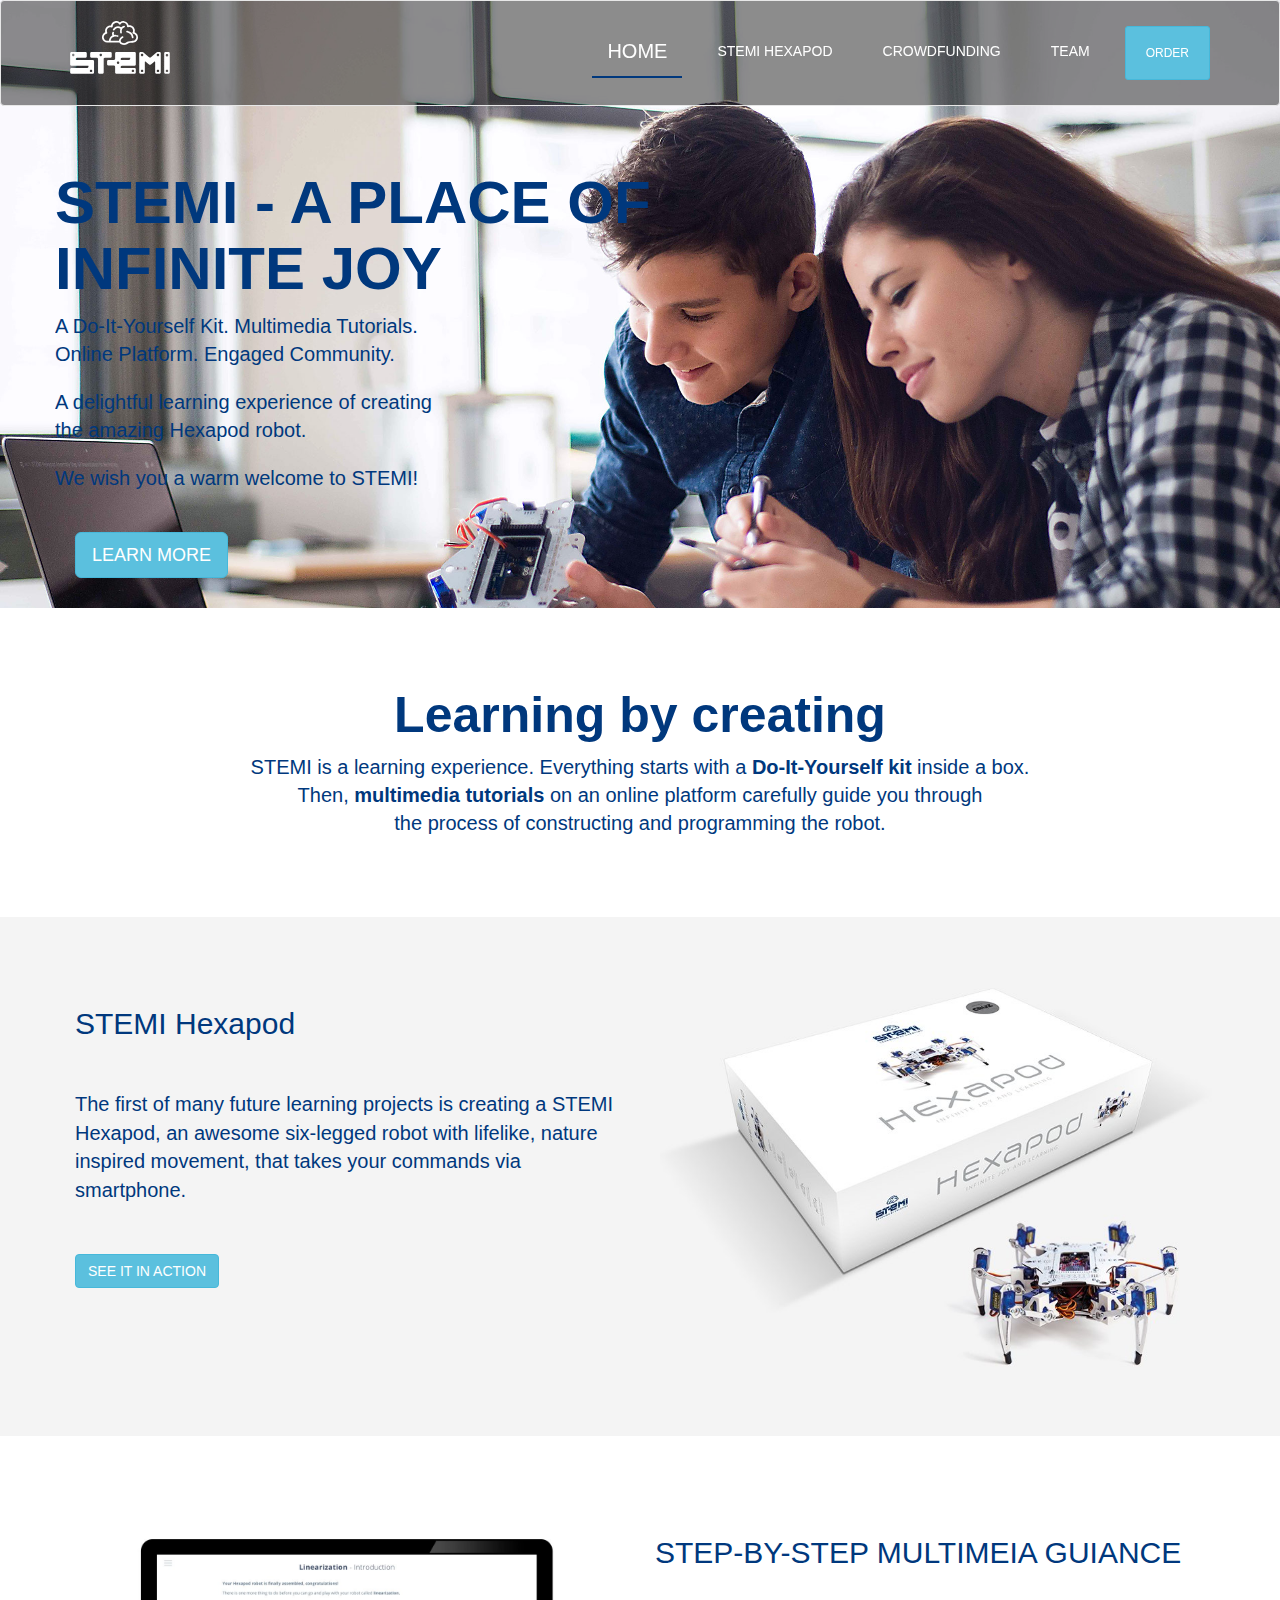
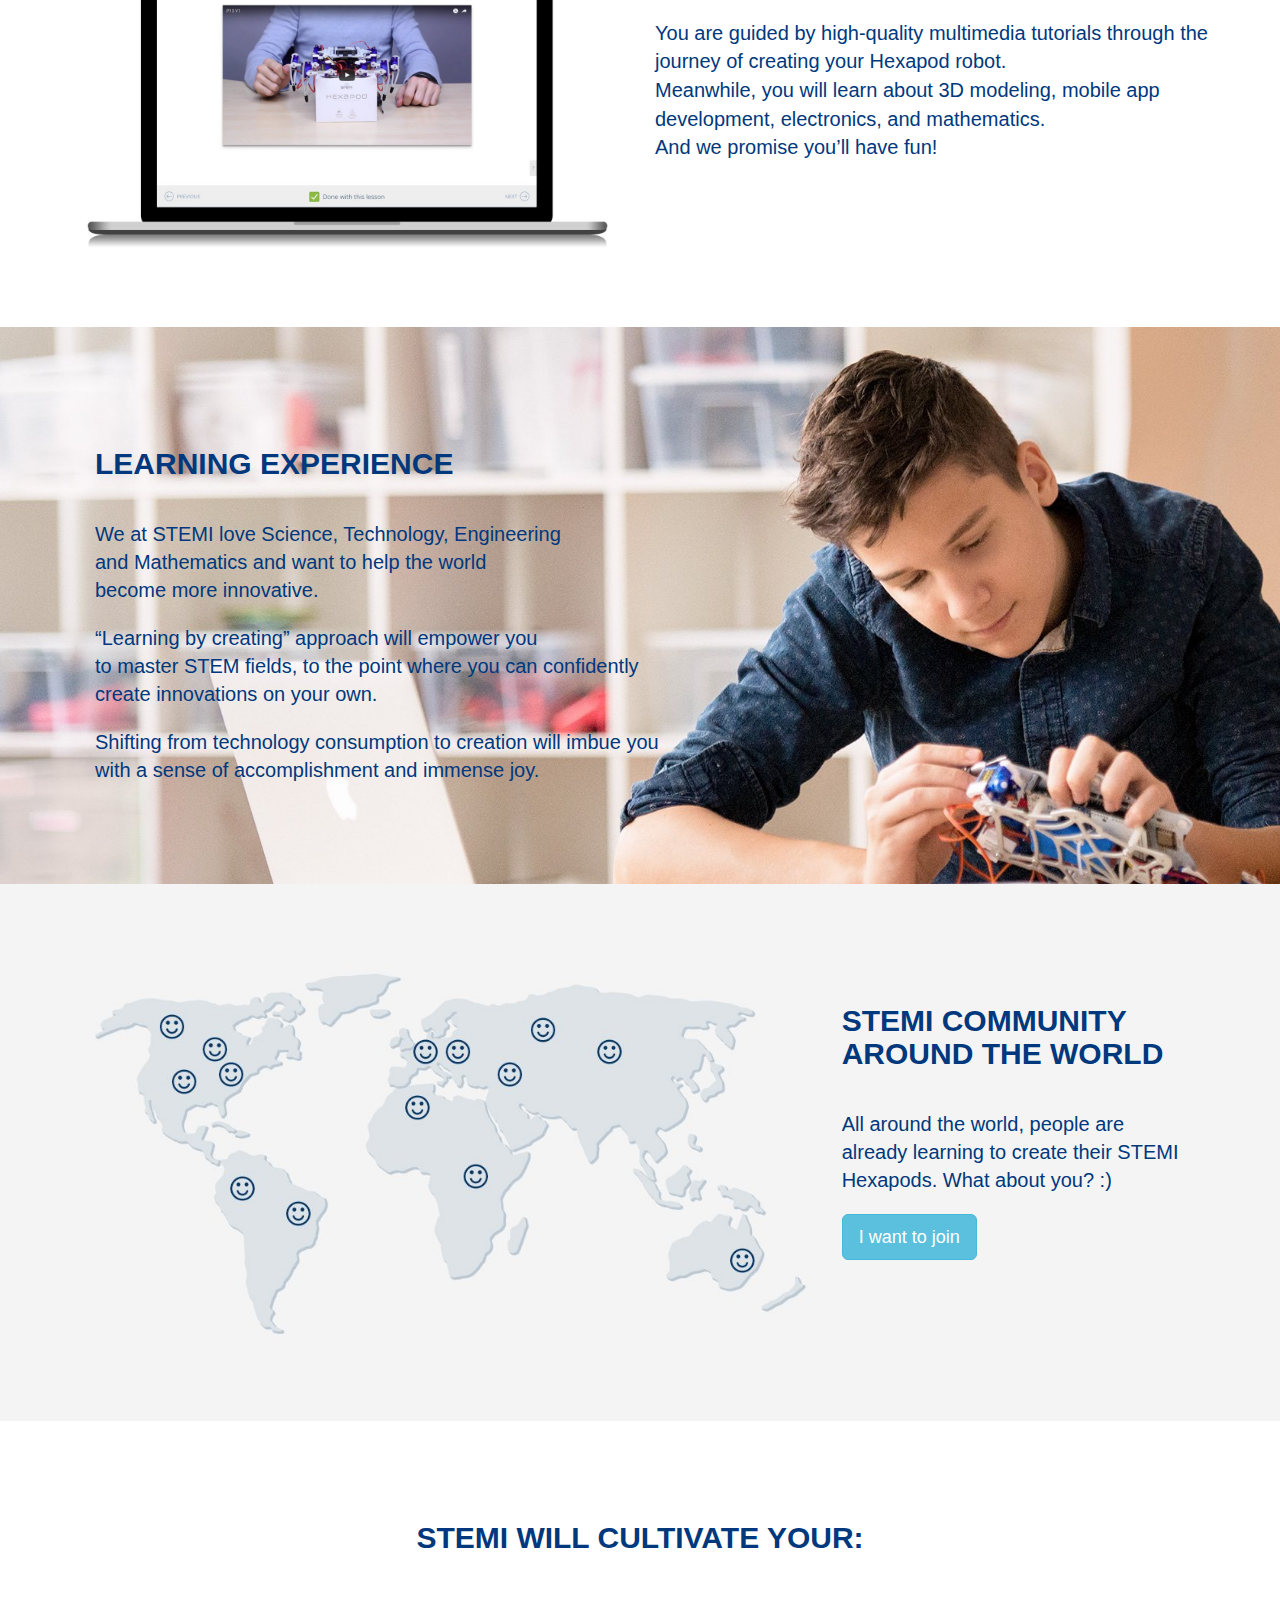
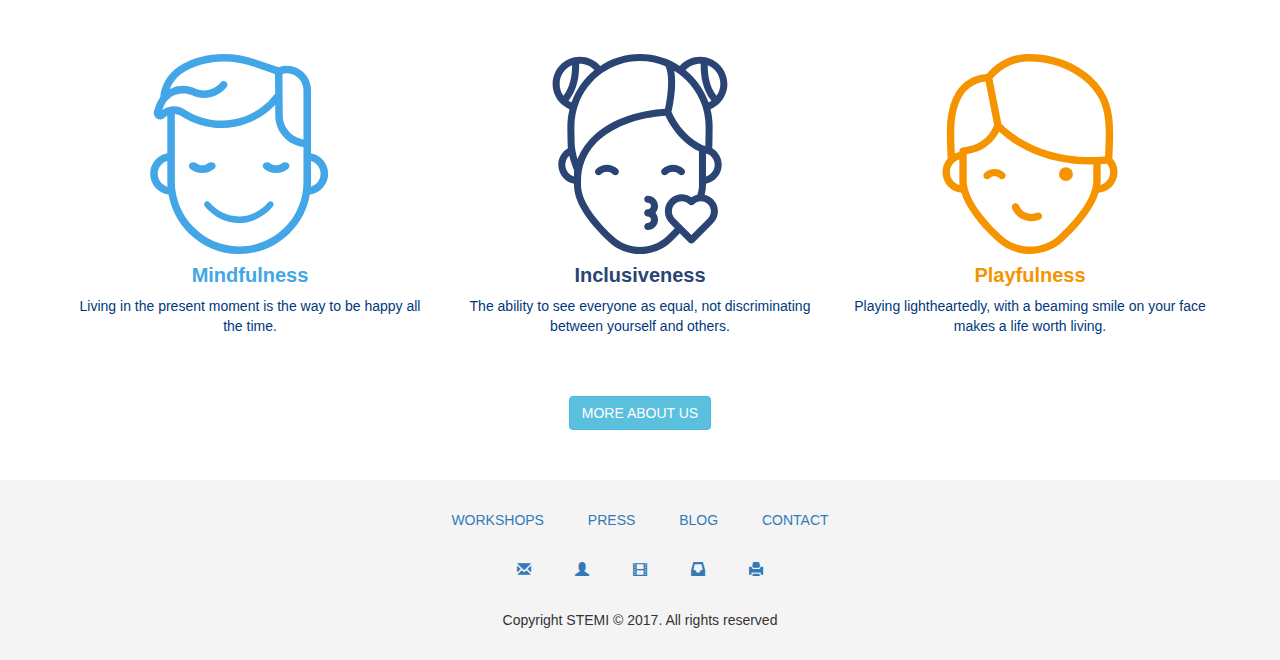
<file: index.html>
<!DOCTYPE html>
<html lang="en">
    <head>
        <meta charset="utf-8">
        <meta http-equiv="X-UA-Compatible" content="IE=edge">
	
	    <meta name="viewport" content="width=device-width, initial-scale=1">

		<link rel="stylesheet" href="css/bootstrap.min.css">
		<link rel="stylesheet" href="css/my.css">
		
    </head>
    <body>
    <nav class="navbar navbar-default daohang" style="background:rgba(25,25,25,0.5);padding:25px;" >
		  <div class="container" >
		    <!-- Brand and toggle get grouped for better mobile display -->
		    <div class="navbar-header">
		      <button type="button" class="navbar-toggle collapsed" data-toggle="collapse" data-target="#bs-example-navbar-collapse-1" aria-expanded="false">
		        <span class="sr-only">Toggle navigation</span>
		        <span class="icon-bar"></span>
		        <span class="icon-bar"></span>
		        <span class="icon-bar"></span>
		      </button>
		      <a class="navbar-brand" href="/" style="color:#8c8c8c;">
		      
               <img src="img/stemi-logo-white.svg" alt="underground-sign" width="100px" />
              </a>

		      
		    </div>

		    <div class="collapse navbar-collapse" id="bs-example-navbar-collapse-1">
		      <ul class="nav navbar-nav navbar-right" >
		        <li class="one"><a href="index.html" style="color:#fff">HOME</a></li>
		        <li><a href="hex.html" style="color:#fff">STEMI HEXAPOD</a></li>
		        <li><a href="crow.html" style="color:#fff">CROWDFUNDING</a></li>
		        <li><a href="team.html" style="color:#fff">TEAM</a></li>
		        <li class="btn btn-info btn-xs"><a href="https://shop.stemi.education" target="_blank" style="color:#fff">ORDER</a></li>
		        
		      </ul>
		    </div>
		  </div>
		</nav>


		<div class="big">
          <div class="container">
            <div class="row" style="margin-top: 150px;overflow: hidden">
              <h1 style="font-size: 60px;font-weight:bold">STEMI - A PLACE OF <br> <span>INFINITE JOY</span></h1>
              <p class="lead">A Do-It-Yourself Kit. Multimedia Tutorials.<br> Online Platform. Engaged Community.</p>
              <p class="lead">A delightful learning experience of creating <br>the amazing Hexapod robot.</p>
              <p class="lead">We wish you a warm welcome to STEMI!<p>
              <a href="" class="btn btn-info btn-lg" style="color:#fff; margin:20px">LEARN MORE</a>
            </div>
          </div>
        </div>

        <section class="text-center" style="padding:60px;color:#00387d" >
          <div class="container-fluid">
             <h2 style="font-size: 50px;font-weight: bold;">Learning by creating</h2>
             <p class="lead">STEMI is a learning experience. Everything starts with a <b>Do-It-Yourself kit</b> inside a box.<br>Then, <b>multimedia tutorials</b> on an online platform carefully guide you through <br>the process of constructing and programming the robot.</p>
          </div>
        </section>


 <section style="background: #f4f4f4;padding:60px">
    <div class="container">
      <div class="row">
        <div class="col-sm-6 text-left" style="color:#00387d" >
          <h3 style="font-size: 30px;margin:30px 0">STEMI Hexapod</h3>
          <p style="font-size: 20px;margin:50px 0">The first of many future learning projects is creating a STEMI Hexapod, an awesome six-legged robot with lifelike, nature inspired movement, that takes your commands via smartphone.
          </p>
          <a href="/hexapod/" class="btn btn-info">SEE IT IN ACTION</a>
        </div>
        <div class="col-sm-6">
          <img alt="" title="" src="img/home-box.jpg" width="100%"/>
        </div>
      </div>
    </div>
  </section>


  <section style="padding-top:60px">
    <div class="container">
      <div class="row">
        <div class="col-sm-6"><img alt="" title="" src="img/home-platform.jpg" width="100%"/></div>
        <div class="col-sm-6 text-left" style="color:#00387d" >
          <h3  style="font-size: 30px;margin:40px 0">STEP-BY-STEP MULTIMEIA GUIANCE</h3>
          <p style="font-size: 20px;margin:50px 0">You are guided by high-quality multimedia tutorials through the journey of creating your Hexapod robot.
          <br/>Meanwhile, you will learn about 3D modeling, mobile app development, electronics, and mathematics.
          <br/>And we promise you’ll have fun!</p>

        </div>
      </div>

    </div>
  </section>


  <section class="home-learning" style="padding:80px">
    <div class="overlay">
      <div class="container-fluid">
        <div class="content-area" style="color:#00387d" >
            <h3 style="font-size: 30px;margin:40px 0;font-weight: bold;">LEARNING EXPERIENCE</h3>
            <p class="lead">We at STEMI love Science, Technology, Engineering 
            <br>and Mathematics and want to help the world <br>become more innovative.</p>
            <p class="lead">“Learning by creating” approach will empower you 
            <br>to master STEM fields, to the point where you can confidently
            <br> create innovations on your own.</p>
            <p class="lead">
              Shifting from technology consumption to creation will imbue you
              <br> with a sense of accomplishment and immense joy.
            </p>
        </div>
      </div>
    </div>
  </section>


  <section style="padding:80px;background: #f4f4f4 ">
    <div class="container-fluid">
      <div class="row">
        <div class="col-md-8"><img src="img/map.jpg" width="100%" /></div>
        <div class="col-md-4" style="color:#00387d" >
          <h4 style="font-size: 30px;margin:40px 0;font-weight: bold;">STEMI COMMUNITY AROUND THE WORLD</h4>
          <p class="lead">All around the world, people are already learning to create their STEMI Hexapods. What about you? :)</p>
          <a href="https://shop.stemi.education" target="_blank" class="btn btn-info btn-lg" >I want to join</a>
        </div>

      </div>
    </div>
  </section>


  <section  class="text-center " >
    <div class="container" style="color:#00387d">
      <div class="content-block">
      <h3 style="font-size: 30px;margin:100px 0;font-weight: bold;">STEMI WILL CULTIVATE YOUR:</h3>
      <div class="row">
        <div class="col-sm-4">
          <img src="img/mindful2.svg" width="200px"/>
          <h5 style="color: #43A6E7;font-weight: bold;font-size: 20px">Mindfulness</h5>
          <p>Living in the present moment is the way to be happy all the time.</p>
        </div>
        <div class="col-sm-4">
          <img src="img/inclusive.svg" width="200px" />
          <h5 style="color: #2A4473;font-weight: bold;font-size: 20px">Inclusiveness</h5>
          <p>The ability to see everyone as equal, not discriminating between yourself and others.</p>
        </div>
        <div class="col-sm-4">
          <img src="img/winking-boy.svg" width="200px"/>
          <h5 style="color: #F69400;font-weight: bold;font-size: 20px">Playfulness</h5>
          <p>Playing lightheartedly, with a beaming smile on your face makes a life worth living.</p>
        </div>
      </div>
      <a href="/team/" class="btn btn-info " style="margin: 50px 0">MORE ABOUT US</a>

    </div>

    </div>
  </section>


  <footer style="background: #f4f4f4">
    <div class="container">
      <div class="foot text-center">
        <a href="/workshops/"><span>WORKSHOPS</span></a>
        <a href="/press/"><span>PRESS</span></a>
        <a href="http://blog.stemi.education" target="_blank"><span>BLOG</span></a>
        <a href="/contact/"><span>CONTACT</span></a>
      </div>
    </div>
    <div class="container">
      <div class="foot text-center">
        <a href="https://www.youtube.com/playlist?list=PL9eSybXn5mAuBr_6T9wU2yUbUwFYuKWTD" target="_blank"><span class="glyphicon glyphicon-envelope"></span></a>
        <a href="#" target="_blank"><span class="glyphicon glyphicon-user" target="_blank"></span></a>
        <a href="https://www.instagram.com/stemi.education/"><span class="glyphicon glyphicon-film" target="_blank"></span></a>
        <a href="https://www.facebook.com/stemi.education/" target="_blank"><span class="glyphicon glyphicon-inbox" target="_blank"></span></a>
        <a href="https://twitter.com/stemi_edu" target="_blank"><span class="glyphicon glyphicon-print" target="_blank"></span></a>
      </div>
      <p class="text-center" style="margin: 30px 0"><span>Copyright STEMI &copy; 2017. All rights reserved</span></p>
    </div>

  </footer>








   



















		<script src="js/jquery-1.11.1.min.js"></script>
		<script src="js/bootstrap.js"></script>
		<script src='js/my.js'></script>
    </body>
</html>
</file>
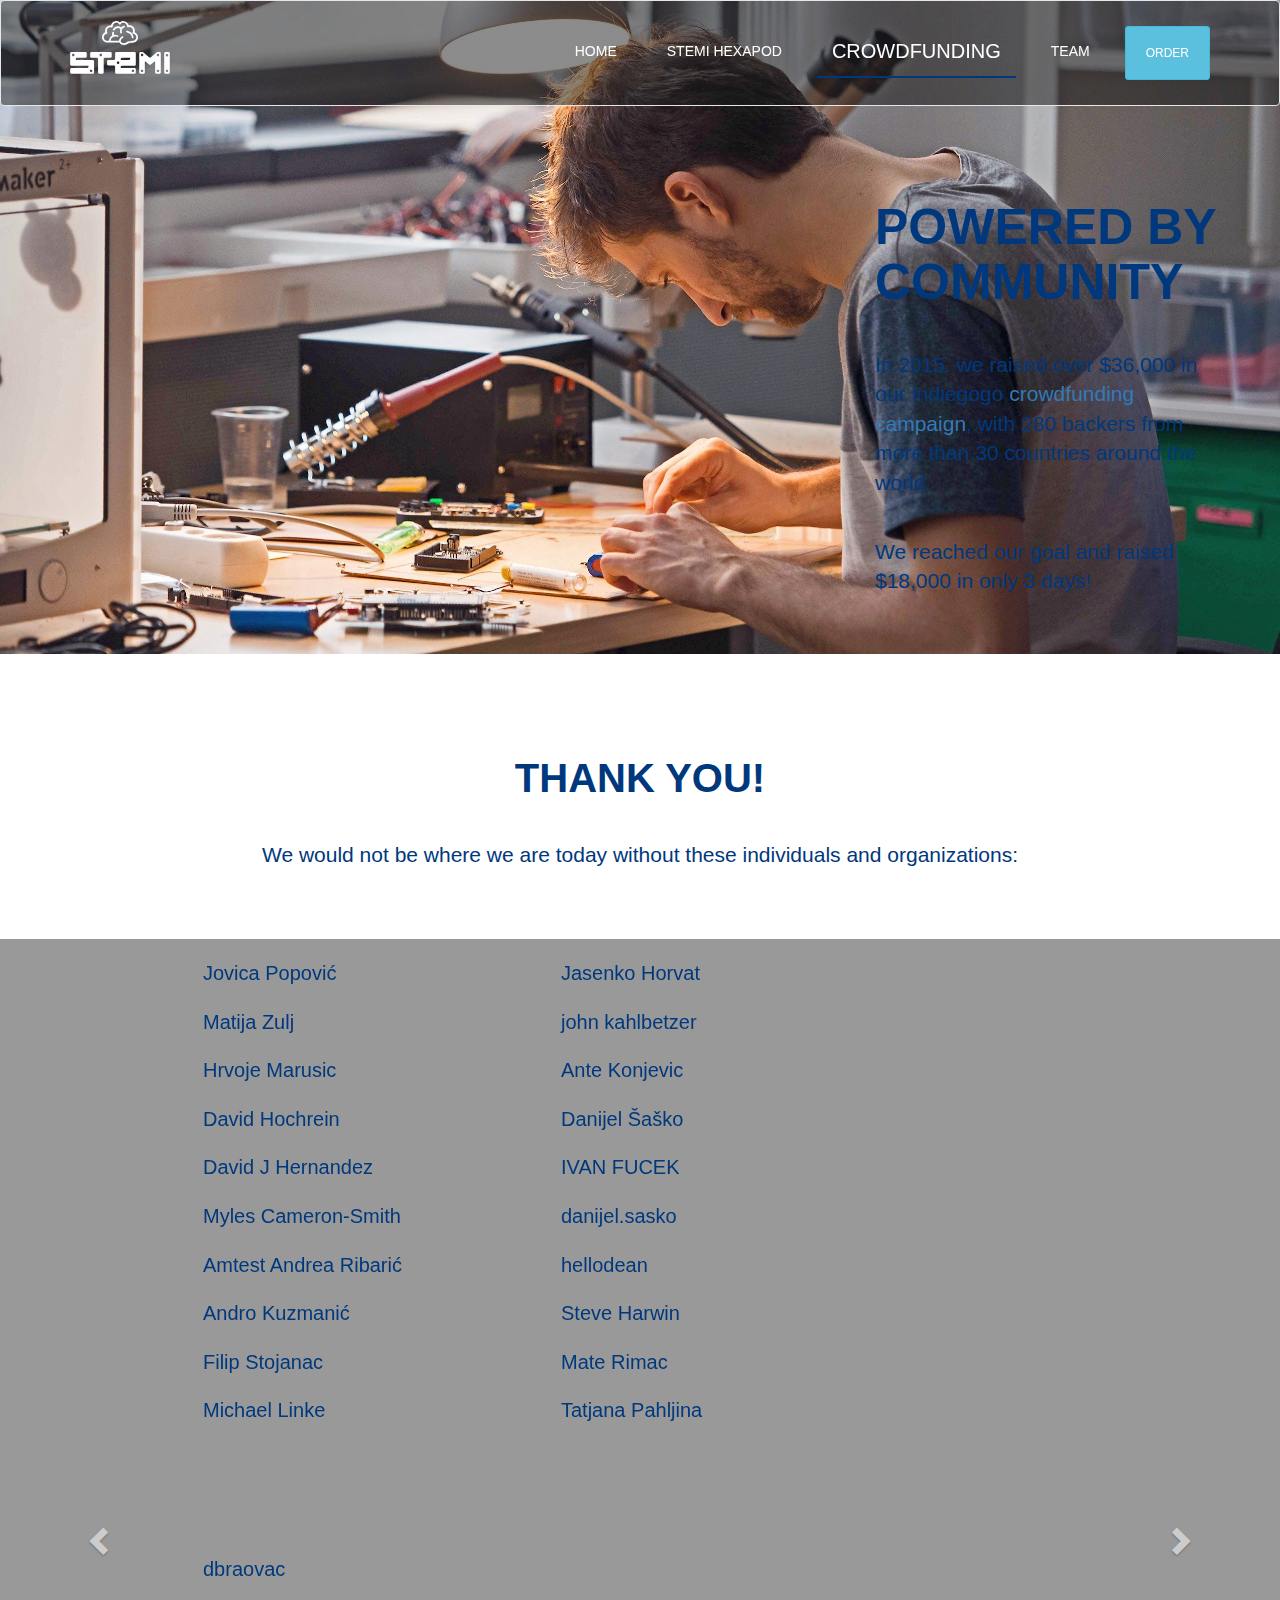
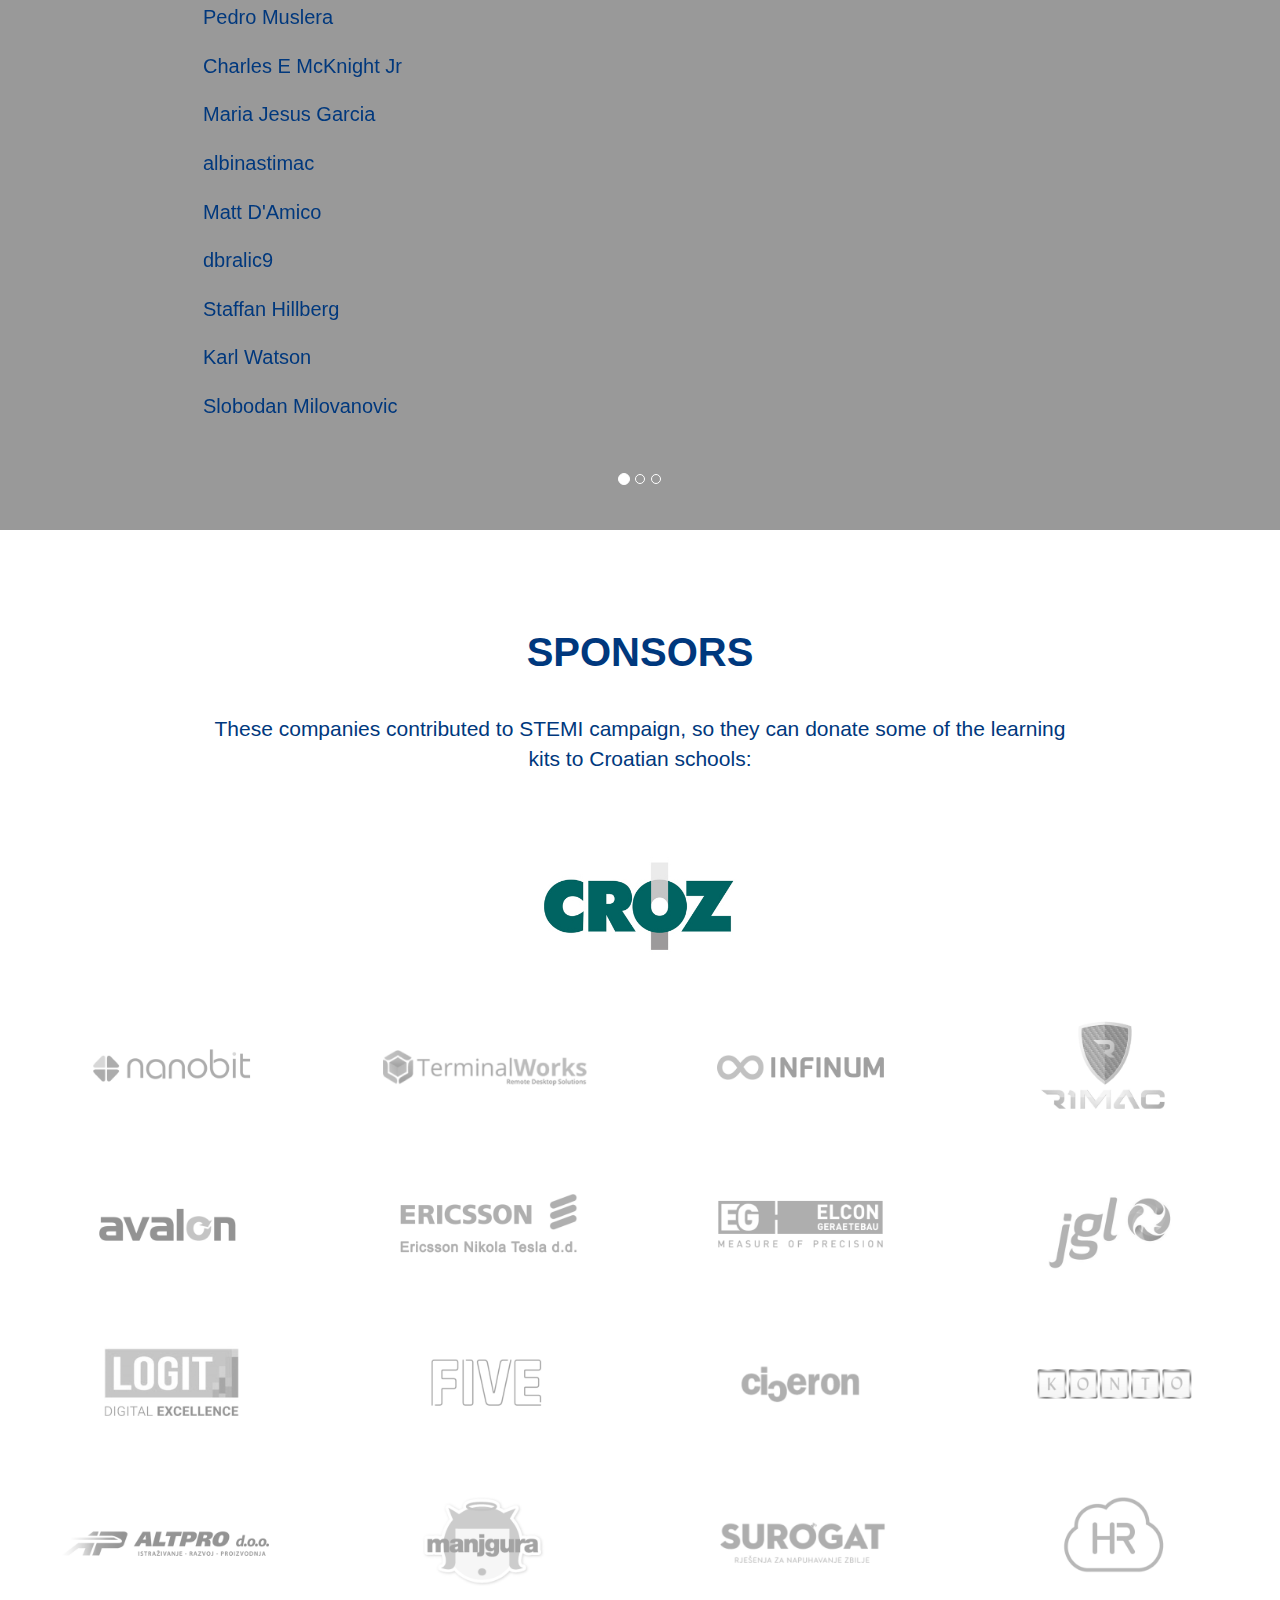
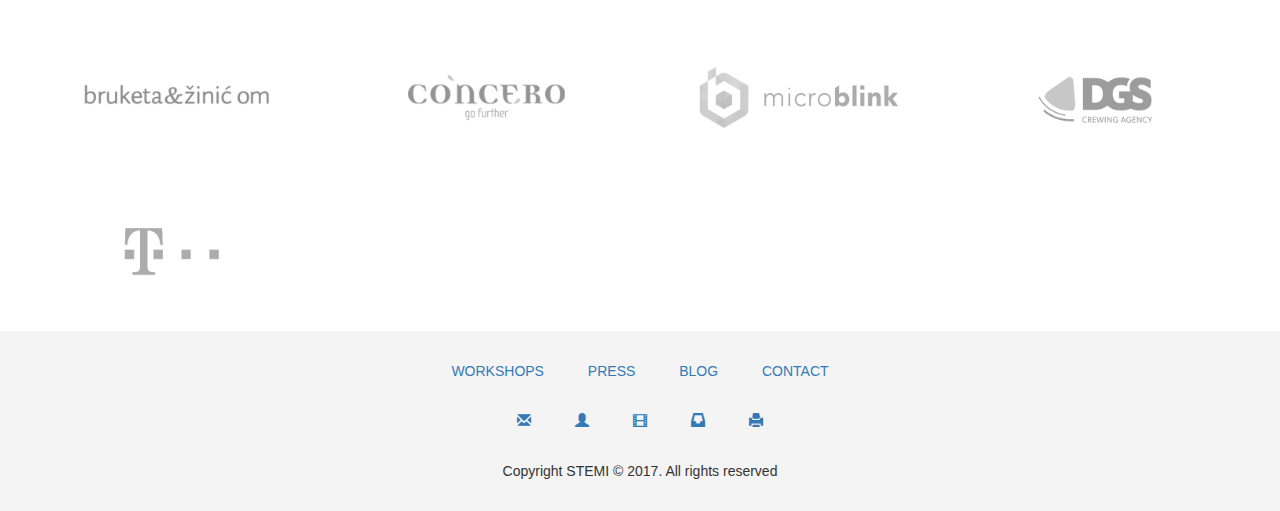
<file: crow.html>
<!DOCTYPE html>
<html lang="en">
    <head>
        <meta charset="utf-8">
        <meta http-equiv="X-UA-Compatible" content="IE=edge">
	
	    <meta name="viewport" content="width=device-width, initial-scale=1">

		<link rel="stylesheet" href="css/bootstrap.min.css">
		<link rel="stylesheet" href="css/crow.css">
    </head>
    <body>
    <nav class="navbar navbar-default daohang" style="background:rgba(25,25,25,0.5);padding:25px;" >
		  <div class="container" >
		    <!-- Brand and toggle get grouped for better mobile display -->
		    <div class="navbar-header">
		      <button type="button" class="navbar-toggle collapsed" data-toggle="collapse" data-target="#bs-example-navbar-collapse-1" aria-expanded="false">
		        <span class="sr-only">Toggle navigation</span>
		        <span class="icon-bar"></span>
		        <span class="icon-bar"></span>
		        <span class="icon-bar"></span>
		      </button>
		      <a class="navbar-brand" href="/" style="color:#8c8c8c;">
		      
               <img src="img/stemi-logo-white.svg" alt="underground-sign" width="100px" />
              </a>

		      
		    </div>

		    <div class="collapse navbar-collapse" id="bs-example-navbar-collapse-1">
		      <ul class="nav navbar-nav navbar-right" >
		        <li><a href="index.html" style="color:#fff">HOME</a></li>
		        <li><a href="hex.html" style="color:#fff">STEMI HEXAPOD</a></li>
		        <li class="one"><a href="crow.html" style="color:#fff">CROWDFUNDING</a></li>
		        <li><a href="team.html" style="color:#fff">TEAM</a></li>
		        <li class="btn btn-info btn-xs"><a href="https://shop.stemi.education" target="_blank" style="color:#fff">ORDER</a></li>
		        
		      </ul>
		    </div>
		  </div>
		</nav>


<section ">
  <div class="section-first" >
    <div class="container row">
      <div class="col-lg-4 col-xs-12" style="color:#00387d;float: right">
        <h2 style="margin-top: 100px;font-size: 50px;font-weight: bold;">POWERED BY COMMUNITY</h2>
        <p class="lead">In 2015. we raised over $36,000 in our Indiegogo <a href="" style="text-decoration: none">crowdfunding campaign</a>, with 280 backers from more than 30 countries around the world.</p>
        <p class="lead">We reached our goal and raised $18,000 in only 3 days!</p>
      </div>
    </div>
  </div>
</section>


<section class="text-center">
    <div class="container-fluid" style="color:#00387d;padding-bottom: 30px">
      <h2 style="font-size: 40px;font-weight: bold;">THANK YOU!</h2>
      <p class="lead">We would not be where we are today without these individuals and organizations:</p>
    </div>
  </section>


<section>
  <div id="carousel-example-generic" class="carousel slide" data-ride="carousel" style="background:#999">
  <!-- Indicators -->
  <ol class="carousel-indicators" style="bottom:30px;">
    <li data-target="#carousel-example-generic" data-slide-to="0" class="active"></li>
    <li data-target="#carousel-example-generic" data-slide-to="1"></li>
    <li data-target="#carousel-example-generic" data-slide-to="2"></li>
  </ol>

  <!-- Wrapper for slides -->
  <div class="carousel-inner" role="listbox">
    <!-- <div class="item active">
      <img src="img/team-hero.jpg" alt="...">
      <div class="carousel-caption">
       
      </div>
    </div> -->
    <div class="item active">
          <ul>
            <li>Jovica Popović</li>
            <li>Matija Zulj</li>
            <li>Hrvoje Marusic</li>
            <li>David Hochrein</li>
            <li>David J Hernandez</li>
            <li>Myles Cameron-Smith</li>
            <li>Amtest Andrea Ribarić</li>
            <li>Andro Kuzmanić</li>
            <li>Filip Stojanac</li>
            <li>Michael Linke</li>

          </ul>
          <ul>
            <li>Jasenko Horvat</li>
            <li>john kahlbetzer</li>
            <li>Ante Konjevic</li>
            <li>Danijel Šaško</li>
            <li>IVAN FUCEK</li>
            <li>danijel.sasko</li>
            <li>hellodean</li>
            <li>Steve Harwin</li>
            <li>Mate Rimac</li>
            <li>Tatjana Pahljina<li>
          </ul>
          <ul class="foo">
          	<li>dbraovac</li>
            <li>Pedro Muslera</li>
            <li>Charles E McKnight Jr</li>
            <li>Maria Jesus Garcia </li>
            <li>albinastimac</li>
            <li>Matt D'Amico</li>
            <li>dbralic9</li>
            <li>Staffan Hillberg</li>
            <li>Karl Watson</li>
            <li>Slobodan Milovanovic</li>
          </ul>

    </div>
   <div class="item">
         <ul>
            <li>Jasenko Horvat</li>
            <li>john kahlbetzer</li>
            <li>Ante Konjevic</li>
            <li>Danijel Šaško</li>
            <li>IVAN FUCEK</li>
            <li>danijel.sasko</li>
            <li>hellodean</li>
            <li>Steve Harwin</li>
            <li>Mate Rimac</li>
            <li>Tatjana Pahljina</li>
        </ul>
        <ul>
            <li>TATJANA SIMIC</li>
            <li>Matt Kankainen</li>
            <li>Dustin Maas</li>
            <li>Tomislav Ljubej</li>
            <li>Marina </li>
            <li>Damir Tomić</li>
            <li>Filip Dobranic</li>
            <li>Boris Klabučar</li>
            <li>Pavao Pahljinalian>
            <li>ivan stanic</span>
         </ul>
         <ul class="foo">
            <li>Sagar Kanase</span>
            <li>alter.irena</li>
            <li>Ino Kermc</li>
            <li>medo </li>
            <li>Slobodan Velikic</li>
            <li>EROL YALI</li>
            <li>Saša Mrvoš</li>
            <li>American </li>
            <li>elizabeth j blumenthal</li>
            <li>Antonio Šutalo</li>
          </ul>
    </div>

    <div class="item">
          <ul>
          	<li>dbraovac</li>
            <li>Pedro Muslera</li>
            <li>Charles E McKnight Jr</li>
            <li>Maria Jesus Garcia </li>
            <li>albinastimac</li>
            <li>Matt D'Amico</li>
            <li>dbralic9</li>
            <li>Staffan Hillberg</li>
            <li>Karl Watson</li>
            <li>Slobodan Milovanovic</li>
          </ul>
          <ul>
            <li>Jovica Popović</li>
            <li>Matija Zulj</li>
            <li>Hrvoje Marusic</li>
            <li>David Hochrein</li>
            <li>David J Hernandez</li>
            <li>Myles Cameron-Smith</li>
            <li>Amtest Andrea Ribarić</li>
            <li>Andro Kuzmanić</li>
            <li>Filip Stojanac</li>
            <li>Michael Linke</li>
          </ul>
          <ul class="foo">
            <li>Jovica Popović</li>
            <li>Matija Zulj</li>
            <li>Hrvoje Marusic</li>
            <li>David Hochrein</li>
            <li>David J Hernandez</li>
            <li>Myles Cameron-Smith</li>
            <li>Amtest Andrea Ribarić</li>
            <li>Andro Kuzmanić</li>
            <li>Filip Stojanac</li>
            <li>Michael Linke</li>
          </ul>
    
  </div>
  </div>

  <!-- Controls -->
  <a class="left carousel-control" href="#carousel-example-generic" role="button" data-slide="prev" style="background: #999">
    <span class="glyphicon glyphicon-chevron-left" aria-hidden="true"></span>
    
  </a>
  <a class="right carousel-control" href="#carousel-example-generic" role="button" data-slide="next" style="background: #999">
    <span class="glyphicon glyphicon-chevron-right" aria-hidden="true"></span>
    
  </a>
</div>
</section>


<section class=" text-center" >
    <div class="container-fluid" style="color:#00387d">
      <h3 class="text-uppercase" style="font-size: 40px;font-weight: bold;margin-top: 100px">Sponsors</h3>
      <p class="lead">These companies contributed to STEMI campaign, so they can donate some of the learning <br>kits to Croatian schools:</p>
      <div class="sponsors-area friend">
        <div class="row">
          <div class="col-sm-4 col-sm-offset-4 col-xs-10 col-xs-offset-1">
            <div class="logo1" id="croz">
              <a href="http://croz.net/en/" target="_blank"><img src="img/croz.jpg"></a>
            </div>
          </div>
        </div>
        <div classs="row">
          <div class="col-sm-6">
            <div class="row">
              <div class="col-xs-6">
                <div class="logo" id="nanobit">
                  <a href="http://www.nanobit.co/" target="_blank"><img src="img/nanobit-bw.jpg"/>
                  </a>
                </div>
              </div>
              <div class="col-xs-6">
                <div class="logo" id="terminal-works">
                  <a href="http://www.terminalworks.com/" target="_blank"><img src="img/terminal-works-bw.jpg"></a>
                </div>
              </div>
            </div>
          </div>
          <div class="col-sm-6">
            <div class="row">
              <div class="col-xs-6">
                <div class="logo" id="infinum">
                  <a href="https://infinum.co/" target="_blank"><img src="img/infinum-bw.jpg"></a>
                </div>
              </div>
              <div class="col-xs-6">
                <div class="logo" id="rimac-automobili">
                  <a href="http://www.rimac-automobili.com/en/" target="_blank"><img src="img/rimac-automobili-bw.jpg"></a>
                </div>
              </div>
            </div>
          </div>
        </div>
        <div classs="row">
          <div class="col-sm-6">
            <div class="row">
              <div class="col-xs-6">
                <div class="logo" id="avalon">
                  <a href="https://www.avalon.hr/" target="_blank"><img src="img/avalon-bw.jpg"></a>
                </div>
              </div>
              <div class="col-xs-6">
                <div class="logo" id="ericson-nikola-tesla">
                  <a href="http://www.ericsson.hr/Default.aspx" target="_blank"><img src="img/ericson-nikola-tesla-bw.jpg"></a>
                </div>
              </div>
            </div>
          </div>
          <div class="col-sm-6">
                      <div class="row">
              <div class="col-xs-6">
                <div class="logo" id="elicon">
                  <a href="http://elcon-geretebau.eu/" target="_blank"><img src="img/elicon-bw.jpg"></a>
                </div>
              </div>
              <div class="col-xs-6">
              <div class="logo" id="jgl">
                  <a href="http://www.jgl.hr/hr/naslovna/" target="_blank"><img src="img/jgl-bw.jpg"></a>
                </div>
              </div>
            </div>

          </div>
        </div>
        <div classs="row">
          <div class="col-sm-6">
            <div class="row">
              <div class="col-xs-6">
                <div class="logo" id="logit">
                  <a href="http://www.logit.hr/" target="_blank"><img src="img/logit-bw.jpg"></a>
                </div>
              </div>
              <div class="col-xs-6">
                <div class="logo" id="five">
                  <a href="http://five.agency/" target="_blank"><img src="img/five-bw.jpg"></a>
                </div>
              </div>
            </div>
          </div>
          <div class="col-sm-6">
            <div class="row">
              <div class="col-xs-6">

              <div class="logo" id="ciceron">
                  <a href="http://ciceron.hr/" target="_blank"><img src="img/ciceron-bw.jpg"></a>
                </div>

              </div>
              <div class="col-xs-6">
                <div class="logo" id="konto">
                  <a href="https://www.konto-ri.hr/" target="_blank"><img src="img/konto-bw.jpg"></a>
                </div>
              </div>
            </div>
          </div>
        </div>
        <div classs="row">
          <div class="col-sm-6">
            <div class="row">
              <div class="col-xs-6">
                <div class="logo" id="altpro">
                  <a href="http://www.altpro.hr/en" target="_blank"><img src="img/altpro-bw.jpg"></a>
                </div>
              </div>
              <div class="col-xs-6">
                <div class="logo" id="manjgura">
                  <a href="http://manjgura.hr/en/" target="_blank"><img src="img/manjgura-bw.jpg"></a>
                </div>
              </div>
            </div>
          </div>
          <div class="col-sm-6">
            <div class="row">
              <div class="col-xs-6">
                <div class="logo" id="surogat">
                  <a href="http://surogat.com.hr/" target="_blank"><img src="img/surogat-bw.jpg"></a>
                </div>
              </div>
              <div class="col-xs-6">
                <div class="logo" id="hr-cloud">
                  <a href="https://www.hrcloud.com/" target="_blank"><img src="img/hr-cloud-bw.jpg"></a>
                </div>
              </div>
            </div>
          </div>
        </div>
        <div classs="row">
          <div class="col-sm-6">
            <div class="row">
              <div class="col-xs-6">
                <div class="logo" id="bruketa_zinic">
                  <a href="http://bruketa-zinic.com/hr/" target="_blank"><img src="img/bruketa_zinic-bw.jpg"></a>
                </div>
              </div>
              <div class="col-xs-6">
                <div class="logo" id="concero">
                  <a href="http://www.concero.hr/" target="_blank"><img src="img/concero-bw.jpg"></a>
                </div>
              </div>
            </div>
          </div>
          <div class="col-sm-6">
            <div class="row">
              <div class="col-xs-6">
                <div class="logo" id="microblink">
                  <a href="https://microblink.com/en" target="_blank"><img src="img/microblink-bw.jpg"></a>
                </div>
              </div>
              <div class="col-xs-6">
                <div class="logo" id="dgs">
                  <a href="http://www.dgs.hr/home" target="_blank"><img src="img/dgs-bw.jpg"></a>
                </div>
              </div>
            </div>
          </div>
        </div>
        <div classs="row">
          <div class="col-sm-6">
            <div class="row">
              <div class="col-xs-6">
                <div class="logo" id="t-com">
                  <a href="http://www.t.ht.hr/" target="_blank"><img src="img/t-com-bw.jpg"></a>
                </div>
              </div>
            </div>
          </div>
        </div>
      </div>
    </div>
  </section>


  <footer style="background: #f4f4f4">
    <div class="container">
      <div class="foot text-center">
        <a href="/workshops/"><span>WORKSHOPS</span></a>
        <a href="/press/"><span>PRESS</span></a>
        <a href="http://blog.stemi.education" target="_blank"><span>BLOG</span></a>
        <a href="/contact/"><span>CONTACT</span></a>
      </div>
    </div>
    <div class="container">
      <div class="foot text-center">
        <a href="https://www.youtube.com/playlist?list=PL9eSybXn5mAuBr_6T9wU2yUbUwFYuKWTD" target="_blank"><span class="glyphicon glyphicon-envelope"></span></a>
        <a href="#" target="_blank"><span class="glyphicon glyphicon-user" target="_blank"></span></a>
        <a href="https://www.instagram.com/stemi.education/"><span class="glyphicon glyphicon-film" target="_blank"></span></a>
        <a href="https://www.facebook.com/stemi.education/" target="_blank"><span class="glyphicon glyphicon-inbox" target="_blank"></span></a>
        <a href="https://twitter.com/stemi_edu" target="_blank"><span class="glyphicon glyphicon-print" target="_blank"></span></a>
      </div>
      <p class="text-center" style="margin: 30px 0"><span>Copyright STEMI &copy; 2017. All rights reserved</span></p>
    </div>

  </footer>





		<script src="js/jquery-1.11.1.min.js"></script>
		<script src="js/bootstrap.js"></script>
		<script src='js/my.js'></script>
    </body>
</html>
</file>
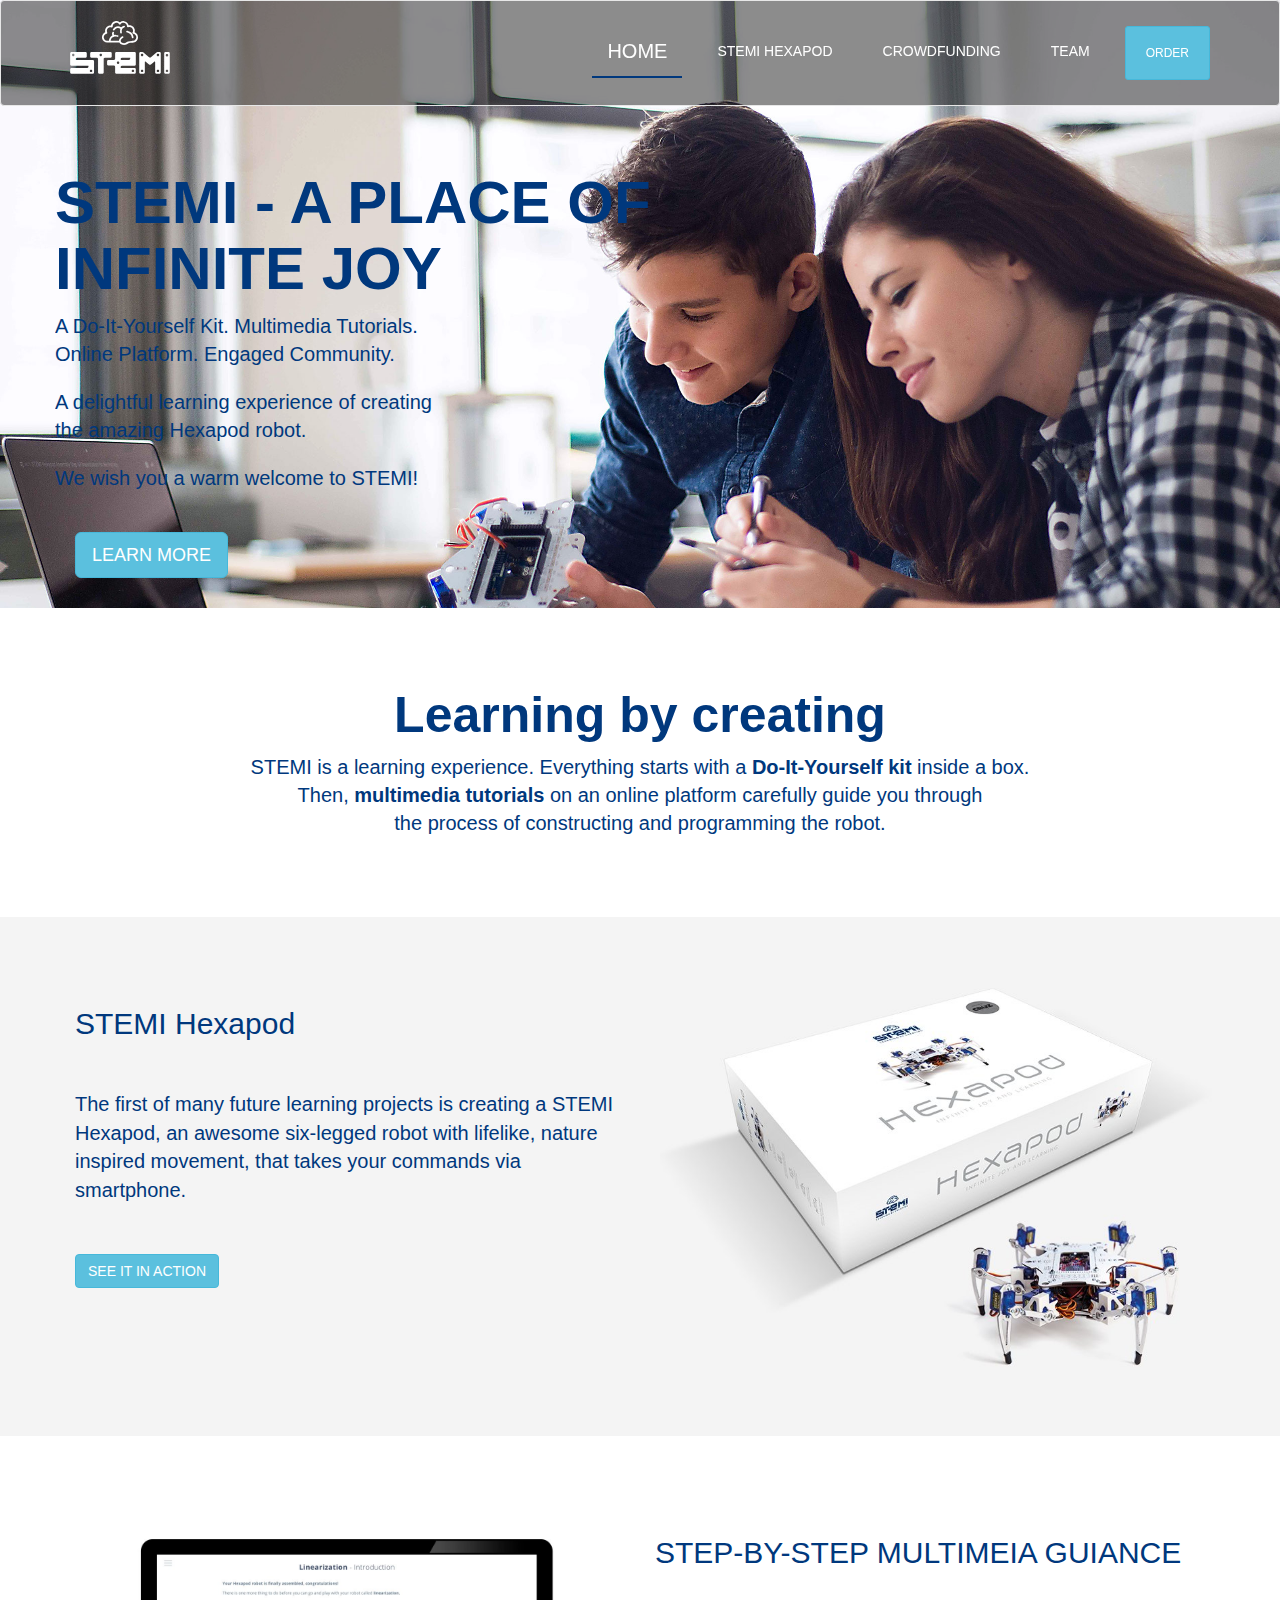
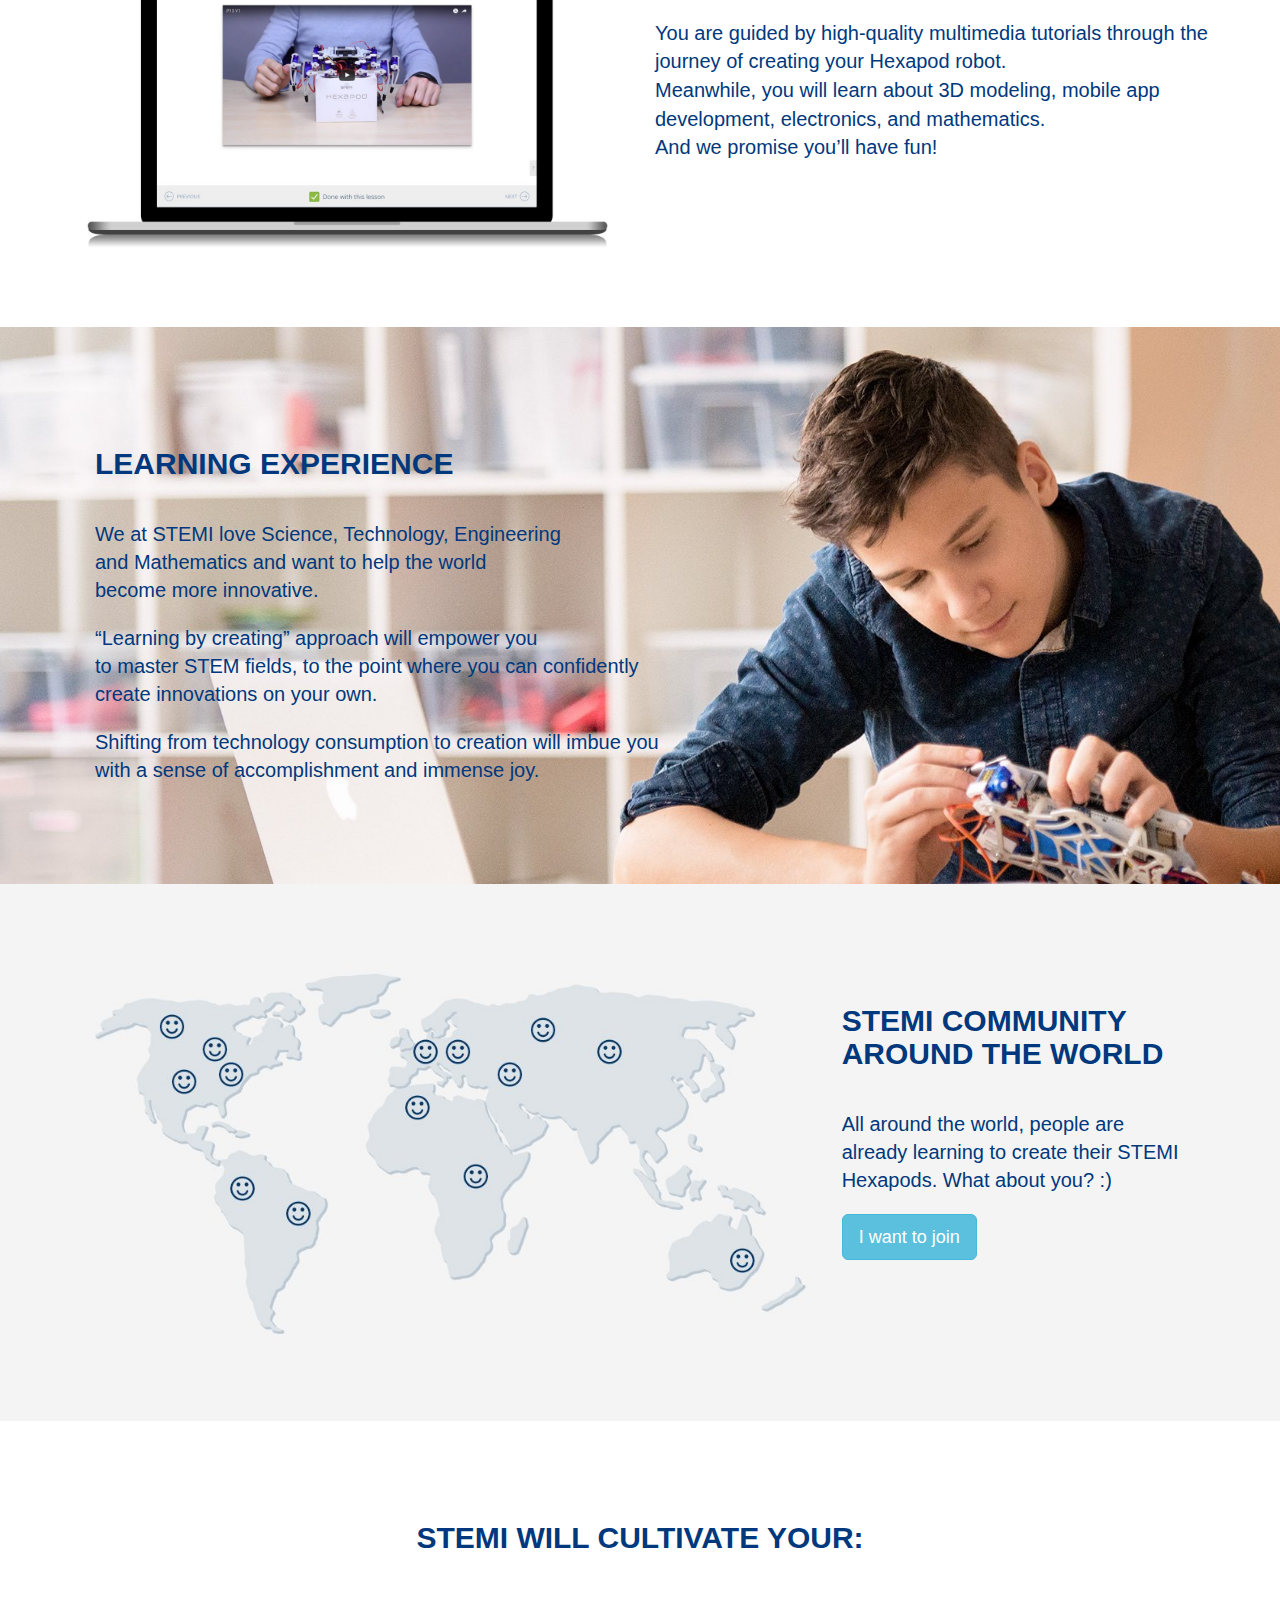
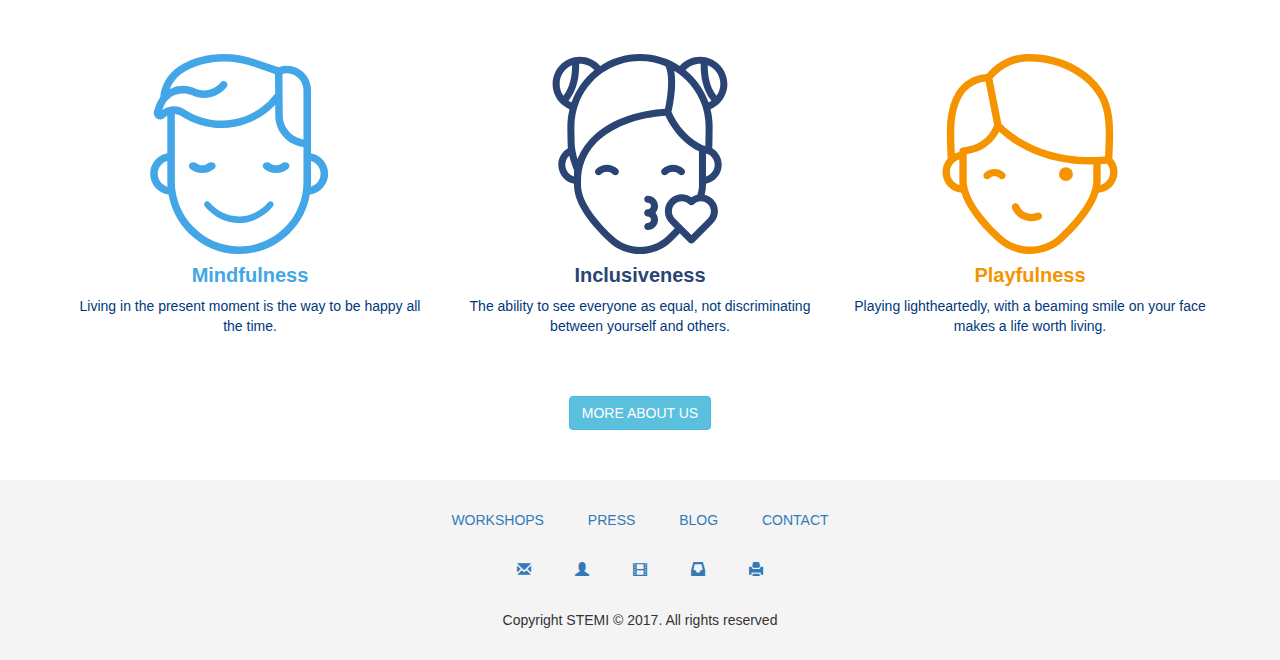
<file: home.html>
<!DOCTYPE html>
<html lang="en">
    <head>
        <meta charset="utf-8">
        <meta http-equiv="X-UA-Compatible" content="IE=edge">
	
	    <meta name="viewport" content="width=device-width, initial-scale=1">

		<link rel="stylesheet" href="css/bootstrap.min.css">
		<link rel="stylesheet" href="css/my.css">
		
    </head>
    <body>
    <nav class="navbar navbar-default daohang" style="background:rgba(25,25,25,0.5);padding:25px;" >
		  <div class="container" >
		    <!-- Brand and toggle get grouped for better mobile display -->
		    <div class="navbar-header">
		      <button type="button" class="navbar-toggle collapsed" data-toggle="collapse" data-target="#bs-example-navbar-collapse-1" aria-expanded="false">
		        <span class="sr-only">Toggle navigation</span>
		        <span class="icon-bar"></span>
		        <span class="icon-bar"></span>
		        <span class="icon-bar"></span>
		      </button>
		      <a class="navbar-brand" href="/" style="color:#8c8c8c;">
		      
               <img src="img/stemi-logo-white.svg" alt="underground-sign" width="100px" />
              </a>

		      
		    </div>

		    <div class="collapse navbar-collapse" id="bs-example-navbar-collapse-1">
		      <ul class="nav navbar-nav navbar-right" >
		        <li class="one"><a href="home.html" style="color:#fff">HOME</a></li>
		        <li><a href="hex.html" style="color:#fff">STEMI HEXAPOD</a></li>
		        <li><a href="crow.html" style="color:#fff">CROWDFUNDING</a></li>
		        <li><a href="team.html" style="color:#fff">TEAM</a></li>
		        <li class="btn btn-info btn-xs"><a href="https://shop.stemi.education" target="_blank" style="color:#fff">ORDER</a></li>
		        
		      </ul>
		    </div>
		  </div>
		</nav>


		<div class="big">
          <div class="container">
            <div class="row" style="margin-top: 150px;overflow: hidden">
              <h1 style="font-size: 60px;font-weight:bold">STEMI - A PLACE OF <br> <span>INFINITE JOY</span></h1>
              <p class="lead">A Do-It-Yourself Kit. Multimedia Tutorials.<br> Online Platform. Engaged Community.</p>
              <p class="lead">A delightful learning experience of creating <br>the amazing Hexapod robot.</p>
              <p class="lead">We wish you a warm welcome to STEMI!<p>
              <a href="" class="btn btn-info btn-lg" style="color:#fff; margin:20px">LEARN MORE</a>
            </div>
          </div>
        </div>

        <section class="text-center" style="padding:60px;color:#00387d" >
          <div class="container-fluid">
             <h2 style="font-size: 50px;font-weight: bold;">Learning by creating</h2>
             <p class="lead">STEMI is a learning experience. Everything starts with a <b>Do-It-Yourself kit</b> inside a box.<br>Then, <b>multimedia tutorials</b> on an online platform carefully guide you through <br>the process of constructing and programming the robot.</p>
          </div>
        </section>


 <section style="background: #f4f4f4;padding:60px">
    <div class="container">
      <div class="row">
        <div class="col-sm-6 text-left" style="color:#00387d" >
          <h3 style="font-size: 30px;margin:30px 0">STEMI Hexapod</h3>
          <p style="font-size: 20px;margin:50px 0">The first of many future learning projects is creating a STEMI Hexapod, an awesome six-legged robot with lifelike, nature inspired movement, that takes your commands via smartphone.
          </p>
          <a href="/hexapod/" class="btn btn-info">SEE IT IN ACTION</a>
        </div>
        <div class="col-sm-6">
          <img alt="" title="" src="img/home-box.jpg" width="100%"/>
        </div>
      </div>
    </div>
  </section>


  <section style="padding-top:60px">
    <div class="container">
      <div class="row">
        <div class="col-sm-6"><img alt="" title="" src="img/home-platform.jpg" width="100%"/></div>
        <div class="col-sm-6 text-left" style="color:#00387d" >
          <h3  style="font-size: 30px;margin:40px 0">STEP-BY-STEP MULTIMEIA GUIANCE</h3>
          <p style="font-size: 20px;margin:50px 0">You are guided by high-quality multimedia tutorials through the journey of creating your Hexapod robot.
          <br/>Meanwhile, you will learn about 3D modeling, mobile app development, electronics, and mathematics.
          <br/>And we promise you’ll have fun!</p>

        </div>
      </div>

    </div>
  </section>


  <section class="home-learning" style="padding:80px">
    <div class="overlay">
      <div class="container-fluid">
        <div class="content-area" style="color:#00387d" >
            <h3 style="font-size: 30px;margin:40px 0;font-weight: bold;">LEARNING EXPERIENCE</h3>
            <p class="lead">We at STEMI love Science, Technology, Engineering 
            <br>and Mathematics and want to help the world <br>become more innovative.</p>
            <p class="lead">“Learning by creating” approach will empower you 
            <br>to master STEM fields, to the point where you can confidently
            <br> create innovations on your own.</p>
            <p class="lead">
              Shifting from technology consumption to creation will imbue you
              <br> with a sense of accomplishment and immense joy.
            </p>
        </div>
      </div>
    </div>
  </section>


  <section style="padding:80px;background: #f4f4f4 ">
    <div class="container-fluid">
      <div class="row">
        <div class="col-md-8"><img src="img/map.jpg" width="100%" /></div>
        <div class="col-md-4" style="color:#00387d" >
          <h4 style="font-size: 30px;margin:40px 0;font-weight: bold;">STEMI COMMUNITY AROUND THE WORLD</h4>
          <p class="lead">All around the world, people are already learning to create their STEMI Hexapods. What about you? :)</p>
          <a href="https://shop.stemi.education" target="_blank" class="btn btn-info btn-lg" >I want to join</a>
        </div>

      </div>
    </div>
  </section>


  <section  class="text-center " >
    <div class="container" style="color:#00387d">
      <div class="content-block">
      <h3 style="font-size: 30px;margin:100px 0;font-weight: bold;">STEMI WILL CULTIVATE YOUR:</h3>
      <div class="row">
        <div class="col-sm-4">
          <img src="img/mindful2.svg" width="200px"/>
          <h5 style="color: #43A6E7;font-weight: bold;font-size: 20px">Mindfulness</h5>
          <p>Living in the present moment is the way to be happy all the time.</p>
        </div>
        <div class="col-sm-4">
          <img src="img/inclusive.svg" width="200px" />
          <h5 style="color: #2A4473;font-weight: bold;font-size: 20px">Inclusiveness</h5>
          <p>The ability to see everyone as equal, not discriminating between yourself and others.</p>
        </div>
        <div class="col-sm-4">
          <img src="img/winking-boy.svg" width="200px"/>
          <h5 style="color: #F69400;font-weight: bold;font-size: 20px">Playfulness</h5>
          <p>Playing lightheartedly, with a beaming smile on your face makes a life worth living.</p>
        </div>
      </div>
      <a href="/team/" class="btn btn-info " style="margin: 50px 0">MORE ABOUT US</a>

    </div>

    </div>
  </section>


  <footer style="background: #f4f4f4">
    <div class="container">
      <div class="foot text-center">
        <a href="/workshops/"><span>WORKSHOPS</span></a>
        <a href="/press/"><span>PRESS</span></a>
        <a href="http://blog.stemi.education" target="_blank"><span>BLOG</span></a>
        <a href="/contact/"><span>CONTACT</span></a>
      </div>
    </div>
    <div class="container">
      <div class="foot text-center">
        <a href="https://www.youtube.com/playlist?list=PL9eSybXn5mAuBr_6T9wU2yUbUwFYuKWTD" target="_blank"><span class="glyphicon glyphicon-envelope"></span></a>
        <a href="#" target="_blank"><span class="glyphicon glyphicon-user" target="_blank"></span></a>
        <a href="https://www.instagram.com/stemi.education/"><span class="glyphicon glyphicon-film" target="_blank"></span></a>
        <a href="https://www.facebook.com/stemi.education/" target="_blank"><span class="glyphicon glyphicon-inbox" target="_blank"></span></a>
        <a href="https://twitter.com/stemi_edu" target="_blank"><span class="glyphicon glyphicon-print" target="_blank"></span></a>
      </div>
      <p class="text-center" style="margin: 30px 0"><span>Copyright STEMI &copy; 2017. All rights reserved</span></p>
    </div>

  </footer>








   



















		<script src="js/jquery-1.11.1.min.js"></script>
		<script src="js/bootstrap.js"></script>
		<script src='js/my.js'></script>
    </body>
</html>
</file>
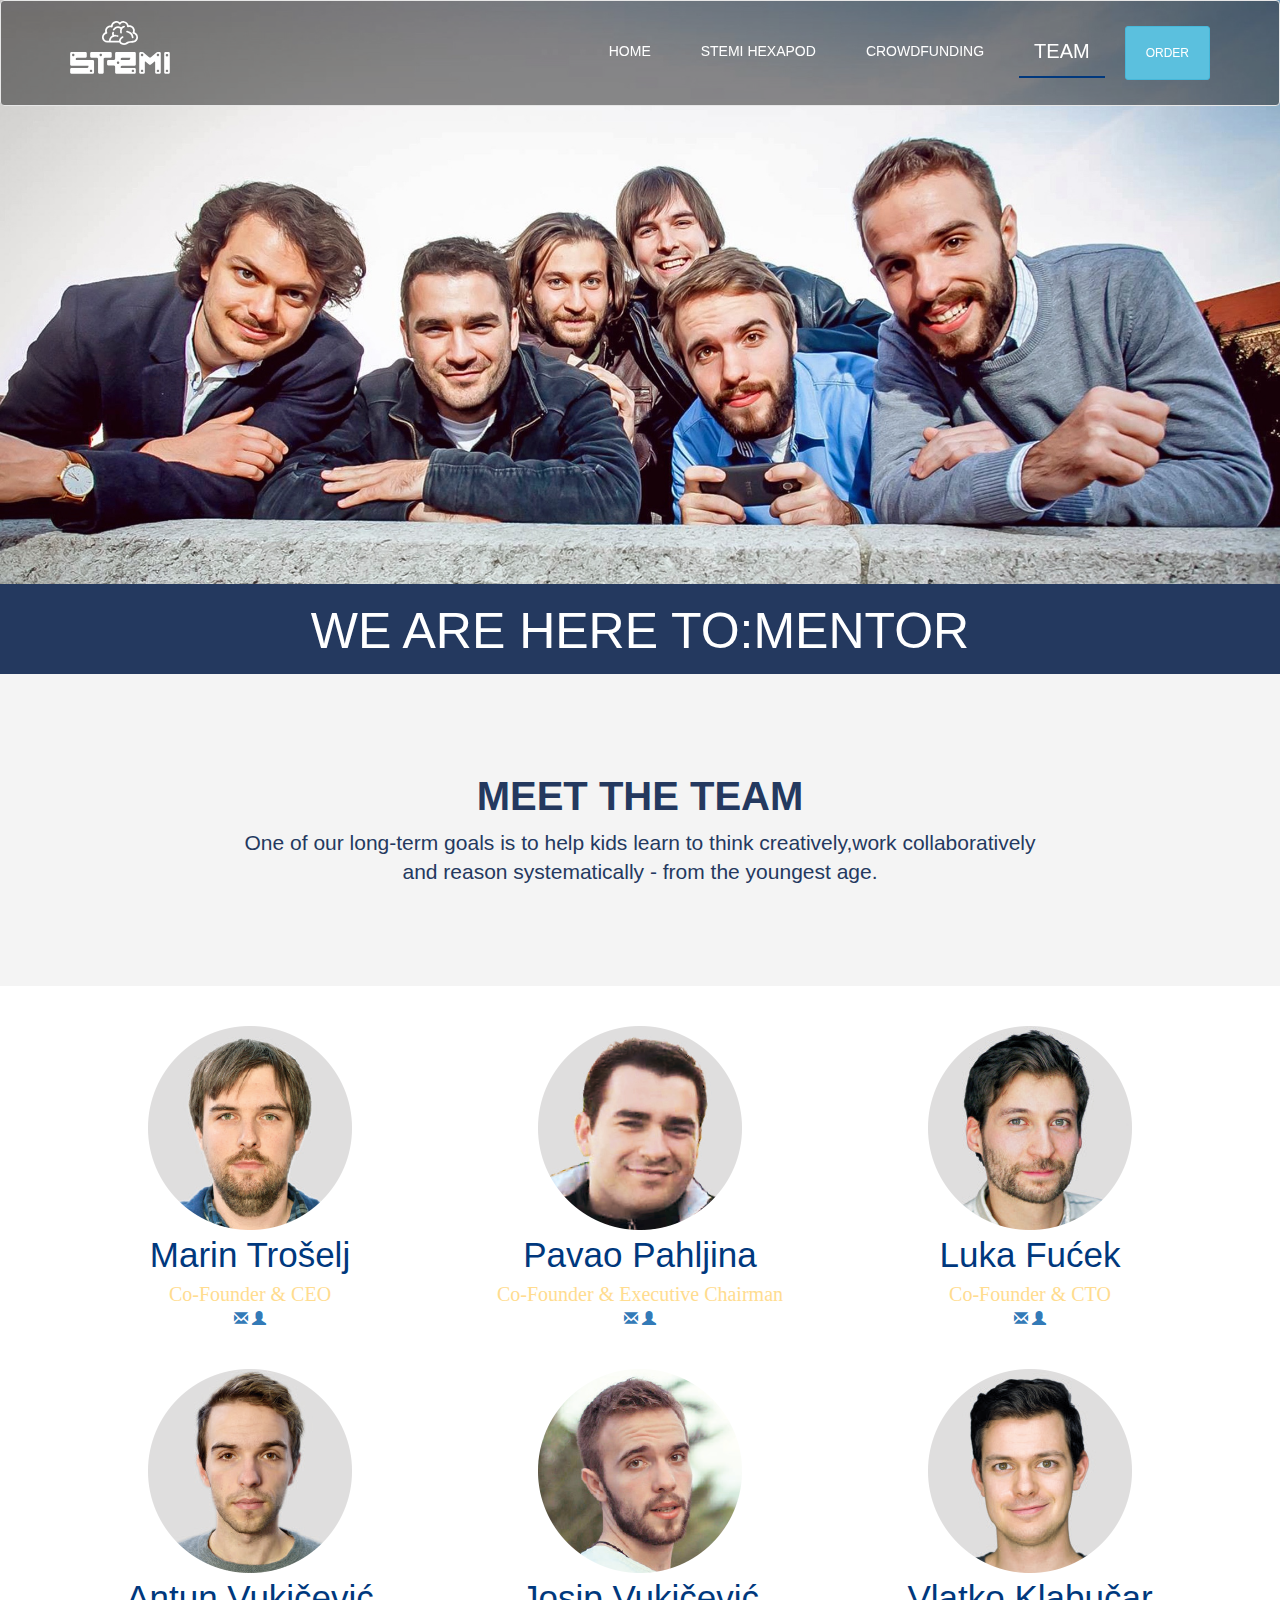
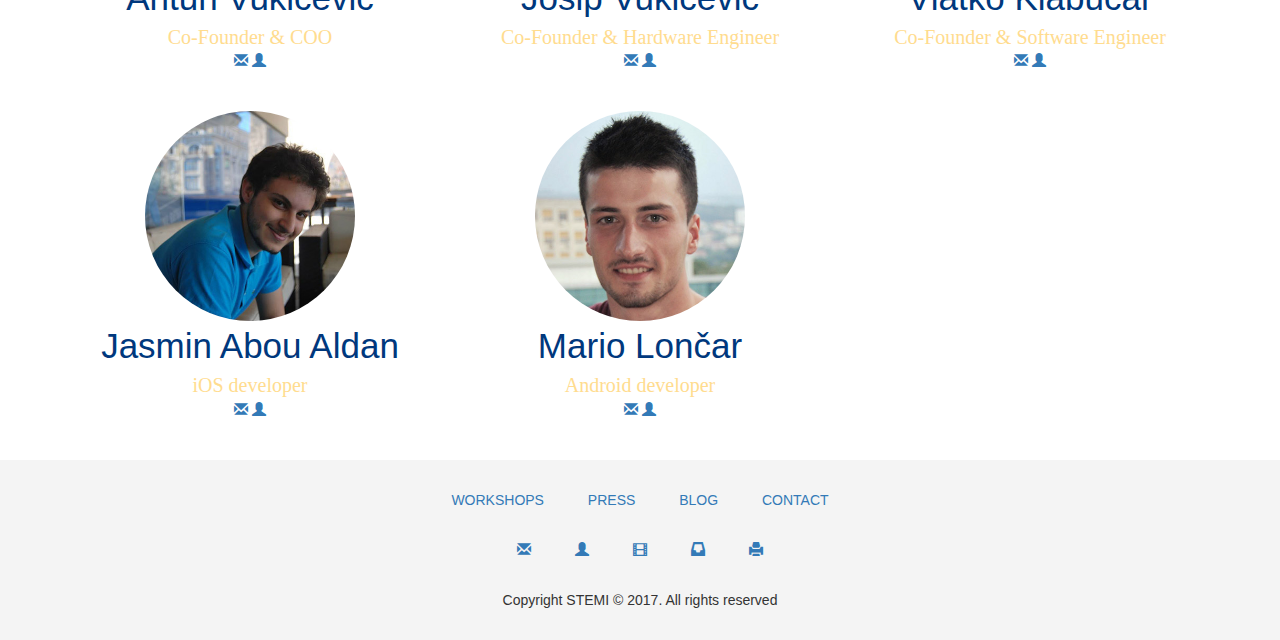
<file: team.html>
<!DOCTYPE html>
<html lang="en">
    <head>
        <meta charset="utf-8">
        <meta http-equiv="X-UA-Compatible" content="IE=edge">
	
	    <meta name="viewport" content="width=device-width, initial-scale=1">

		<link rel="stylesheet" href="css/bootstrap.min.css">
		<link rel="stylesheet" href="css/team.css">
    </head>
    <body>
    <nav class="navbar navbar-default daohang" style="background:rgba(25,25,25,0.5);padding:25px;" >
		  <div class="container" >
		    <!-- Brand and toggle get grouped for better mobile display -->
		    <div class="navbar-header">
		      <button type="button" class="navbar-toggle collapsed" data-toggle="collapse" data-target="#bs-example-navbar-collapse-1" aria-expanded="false">
		        <span class="sr-only">Toggle navigation</span>
		        <span class="icon-bar"></span>
		        <span class="icon-bar"></span>
		        <span class="icon-bar"></span>
		      </button>
		      <a class="navbar-brand" href="/" style="color:#8c8c8c;">
		      
               <img src="img/stemi-logo-white.svg" alt="underground-sign" width="100px" />
              </a>

		      
		    </div>

		    <div class="collapse navbar-collapse" id="bs-example-navbar-collapse-1">
		      <ul class="nav navbar-nav navbar-right" >
		        <li><a href="index.html" style="color:#fff">HOME</a></li>
		        <li><a href="hex.html" style="color:#fff">STEMI HEXAPOD</a></li>
		        <li><a href="crow.html" style="color:#fff">CROWDFUNDING</a></li>
		        <li class="one"><a href="team.html" style="color:#fff">TEAM</a></li>
		        <li class="btn btn-info btn-xs"><a href="https://shop.stemi.education" target="_blank" style="color:#fff">ORDER</a></li>
		        
		      </ul>
		    </div>
		  </div>
		</nav>

<section>
  <div class=" text-center">
    <img src="img/team-hero.jpg" width="100%" />
    <div class="type-wrap">
      <div class="container-fluid " style="background:#24395f;height: 90px">
        <h3 style="color:#fff;font-size: 50px;">WE ARE HERE TO:<span id="typed">MENTOR</span></h3>
      </div>
    </div>
  </div>
</section>

<section class="text-center" style="padding:80px;color:#24395f;background: #f4f4f4">
    <div class="container-fluid">
      <h2 style="font-size: 40px;font-weight: bold;">MEET THE TEAM</h2>
      <p class="lead">One of our long-term goals is to help kids learn to think creatively,work collaboratively<br>  and reason systematically - from the youngest age.</p>
    </div>
  </section>


  <section style="padding-bottom: 40px;">
    <div class="container">
      <div class="row">
        <div class="col-sm-4 text-center peo">
          <img src="img/marin.png" /><br>
          <span class="name">Marin Trošelj</span><br>
          <span class="role">Co-Founder &amp; CEO</span><br>
          <span class="links">
            <a href="mailto:marin@stemi.education"><i class="glyphicon glyphicon-envelope"></i></a>
            <a href="https://www.linkedin.com/in/mtroselj" target="_blank"><i class="glyphicon glyphicon-user"></i></a>
          </span>
        </div>
        <div class="col-sm-4 text-center peo">
          <img src="img/pavao.png" /><br>
          <span class="name">Pavao Pahljina</span><br>
          <span class="role">Co-Founder &amp; Executive Chairman</span><br>
          <span class="links">
            <a href="mailto:pavao@stemi.education"><i class="glyphicon glyphicon-envelope"></i></a>
            <a href="https://hr.linkedin.com/in/pavaopahljina" target="_blank"><i class="glyphicon glyphicon-user"></i></a>
          </span>
        </div>
        <div class="col-sm-4 text-center peo">
          <img src="img/luka.png" /><br>
          <span class="name">Luka Fućek</span><br>
          <span class="role">Co-Founder &amp; CTO</span><br>
          <span class="links">
            <a href="mailto:luka@stemi.education"><i class="glyphicon glyphicon-envelope"></i></a>
            <a href="https://hr.linkedin.com/in/lukafucek" target="_blank"><i class="glyphicon glyphicon-user"></i></a>
          </span>
        </div>
      </div>
      <div class="row">
        <div class="col-sm-4 text-center peo">
          <img src="img/antun.png" /><br>	
          <span class="name">Antun Vukičević</span><br>
          <span class="role">Co-Founder &amp; COO</span><br>
          <span class="links">
            <a href="mailto:antun@stemi.education"><i class="glyphicon glyphicon-envelope"></i></a>
            <a href="https://hr.linkedin.com/in/antun-vukicevic-726306107" target="_blank"><i class="glyphicon glyphicon-user"></i></a>
          </span>
        </div>
        <div class="col-sm-4 text-center peo">
          <img src="img/josip.png" /><br>
          <span class="name">Josip Vukičević</span><br>
          <span class="role">Co-Founder &amp; Hardware Engineer</span><br>
          <span class="links">
            <a href="mailto:josip@stemi.education"><i class="glyphicon glyphicon-envelope"></i></a>
            <a href="https://hr.linkedin.com/in/josip-vukicevic-3a1305107" target="_blank"><i class="glyphicon glyphicon-user"></i></a>
          </span>
        </div>
        <div class="col-sm-4 text-center peo">
          <img src="img/vlatko.png" /><br>
          <span class="name">Vlatko Klabučar</span><br>
          <span class="role">Co-Founder &amp; Software Engineer</span><br>
          <span class="links text-center">
            <a href="mailto:vlatko@stemi.education"><i class="glyphicon glyphicon-envelope"></i></a>
            <a href="https://hr.linkedin.com/in/klabucar" target="_blank"><i class="glyphicon glyphicon-user"></i></a>
          </span>
        </div>
      </div>
      
      <div class="row">
        <div class="col-sm-4 text-center peo">
          <img src="img/jasmin.jpg" width="210px" style="border-radius: 50%"/><br>
          <span class="name">Jasmin Abou Aldan</span><br>
          <span class="role">iOS developer</span><br>
          <span class="links">
            <a href="mailto:jasmin@stemi.education"><i class="glyphicon glyphicon-envelope"></i></a>
            <a href="https://www.linkedin.com/in/aboualdan/" target="_blank"><i class="glyphicon glyphicon-user"></i></a>
          </span>
        </div>
        <div class="col-sm-4 text-center peo">
          <img src="img/mario.jpg" width="210px" style="border-radius: 50%"/><br>
          <span class="name">Mario Lončar</span><br>
          <span class="role">Android developer</span><br>
          <span class="links">
            <a href="mailto:loncar.mario1@gmail.com"><i class="glyphicon glyphicon-envelope"></i></a>
            <a href="https://www.linkedin.com/in/marioloncar/" target="_blank"><i class="glyphicon glyphicon-user"></i></a>
          </span>
        </div>
      </div>
    </div>
  </section>


  <footer style="background: #f4f4f4">
    <div class="container">
      <div class="foot text-center">
        <a href="/workshops/"><span>WORKSHOPS</span></a>
        <a href="/press/"><span>PRESS</span></a>
        <a href="http://blog.stemi.education" target="_blank"><span>BLOG</span></a>
        <a href="/contact/"><span>CONTACT</span></a>
      </div>
    </div>
    <div class="container">
      <div class="foot text-center">
        <a href="https://www.youtube.com/playlist?list=PL9eSybXn5mAuBr_6T9wU2yUbUwFYuKWTD" target="_blank"><span class="glyphicon glyphicon-envelope"></span></a>
        <a href="#" target="_blank"><span class="glyphicon glyphicon-user" target="_blank"></span></a>
        <a href="https://www.instagram.com/stemi.education/"><span class="glyphicon glyphicon-film" target="_blank"></span></a>
        <a href="https://www.facebook.com/stemi.education/" target="_blank"><span class="glyphicon glyphicon-inbox" target="_blank"></span></a>
        <a href="https://twitter.com/stemi_edu" target="_blank"><span class="glyphicon glyphicon-print" target="_blank"></span></a>
      </div>
      <p class="text-center" style="margin: 30px 0"><span>Copyright STEMI &copy; 2017. All rights reserved</span></p>
    </div>

  </footer>







		<script src="js/jquery-1.11.1.min.js"></script>
		<script src="js/bootstrap.js"></script>
		<script src='js/my.js'></script>
    </body>
</html>
</file>
<file: css/my.css>
*{
	margin: 0;
	padding:0;
	list-style: none;
	text-decoration: none;
}
.navbar-brand{
				position: relative;
				top: -20px;

			}
 .daohang{
	position: fixed;
	z-index: 20;
	width: 100%
	
} 
.navbar-right li{
  margin-left:20px;
}
.one{
	font-size: 20px;
	
	border-bottom:2px solid #00387d;
}
.big{
	background: url('../img/home-hero.jpg') no-repeat;
	background-size:100%;
	overflow: hidden;
	color:#00387d;

}
.lead{
	font-size:20px;
}
.home-learning{
	background:url('../img/home-learning.jpg') no-repeat;
	background-size:100%;
}
.foot{
	margin-top:30px;
}

.foot span{  
	margin:0 20px;
}
</file>
<file: css/crow.css>
*{
	margin: 0;
	padding:0;
	list-style: none;
	text-decoration: none;
}
.navbar-brand{
				position: relative;
				top: -20px;

			}
.daohang{
	position: fixed;
	z-index: 20;
	width: 100%
	
} 
.navbar-right li{
  margin-left:20px;
}
.one{
	font-size: 20px;
	
	border-bottom:2px solid #00387d;
}
.section-first{
	background: url('../img/crowdfunding-hero.jpg') no-repeat;
	background-size: 100%;
	padding:100px;

}
.lead{
	margin:40px 0;
}
.item{
	padding:0px 200px;
} 
 .item>ul{
  float: left;
  margin-right:125px;
  margin-left: 3px;
  font-size:20px;
  color:#00387d;
  width:230px;
  
} 
.item .foo{
	margin-right:0px;
}
.item ul li{
	margin:20px 0;
}
.item ul li:nth-of-type(10){
	margin-bottom:100px;
}
.logo img{
	width:100%;
}

.logo1 img{
	width:100%;
}

.foot{
	margin-top:30px;
}

.foot span{  
	margin:0 20px;
}
#nanobit{
	background:url('../img/nanobit.jpg') no-repeat;
	background-size:100%;
}
#terminal-works{
	background:url('../img/terminal-works.jpg') no-repeat;
	background-size:100%;
}#infinum{
	background:url('../img/infinum.jpg') no-repeat;
	background-size:100%;
}#rimac-automobili{
	background:url('../img/rimac-automobili.jpg') no-repeat;
	background-size:100%;
}#avalon{
	background:url('../img/avalon.jpg') no-repeat;
	background-size:100%;
}#ericson-nikola-tesla{
	background:url('../img/ericson-nikola-tesla.jpg') no-repeat;
	background-size:100%;
}#elicon{
	background:url('../img/elicon.jpg') no-repeat;
	background-size:100%;
}#jgl{
	background:url('../img/jgl.jpg') no-repeat;
	background-size:100%;
}#logit{
	background:url('../img/logit.jpg') no-repeat;
	background-size:100%;
}#five{
	background:url('../img/five.jpg') no-repeat;
	background-size:100%;
}#ciceron{
	background:url('../img/ciceron.jpg') no-repeat;
	background-size:100%;
}#konto{
	background:url('../img/konto.jpg') no-repeat;
	background-size:100%;
}#altpro{
	background:url('../img/altpro.jpg') no-repeat;
	background-size:100%;
}#manjgura{
	background:url('../img/manjgura.jpg') no-repeat;
	background-size:100%;
}#surogat{
	background:url('../img/surogat.jpg') no-repeat;
	background-size:100%;
}#hr-cloud{
	background:url('../img/hr-cloud.jpg') no-repeat;
	background-size:100%;
}#bruketa_zinic{
	background:url('../img/bruketa_zinic.jpg') no-repeat;
	background-size:100%;
}#concero{
	background:url('../img/concero.jpg') no-repeat;
	background-size:100%;
}#microblink{
	background:url('../img/microblink.jpg') no-repeat;
	background-size:100%;
}#dgs{
	background:url('../img/dgs.jpg') no-repeat;
	background-size:100%;
}#t-com{
	background:url('../img/t-com.jpg') no-repeat;
	background-size:100%;
}
</file>
<file: css/team.css>
*{
	margin: 0;
	padding:0;
	list-style: none;
	text-decoration: none;
}
.navbar-brand{
				position: relative;
				top: -20px;

			}
.daohang{
	position: fixed;
	z-index: 20;
	width: 100%
	
} 
.navbar-right li{
  margin-left:20px;
}
.one{
	font-size: 20px;
	
	border-bottom:2px solid #00387d;
}
.peo{
	margin-top:40px;
}
.peo .name{
	font-size:35px;
	color:#00387d;
}
.peo .role{
	font-size:20px;
	font-family: '宋体';
	color:#ffdc8f;

}
.foot{
	margin-top:30px;
}

.foot span{  
	margin:0 20px;
}
</file>
